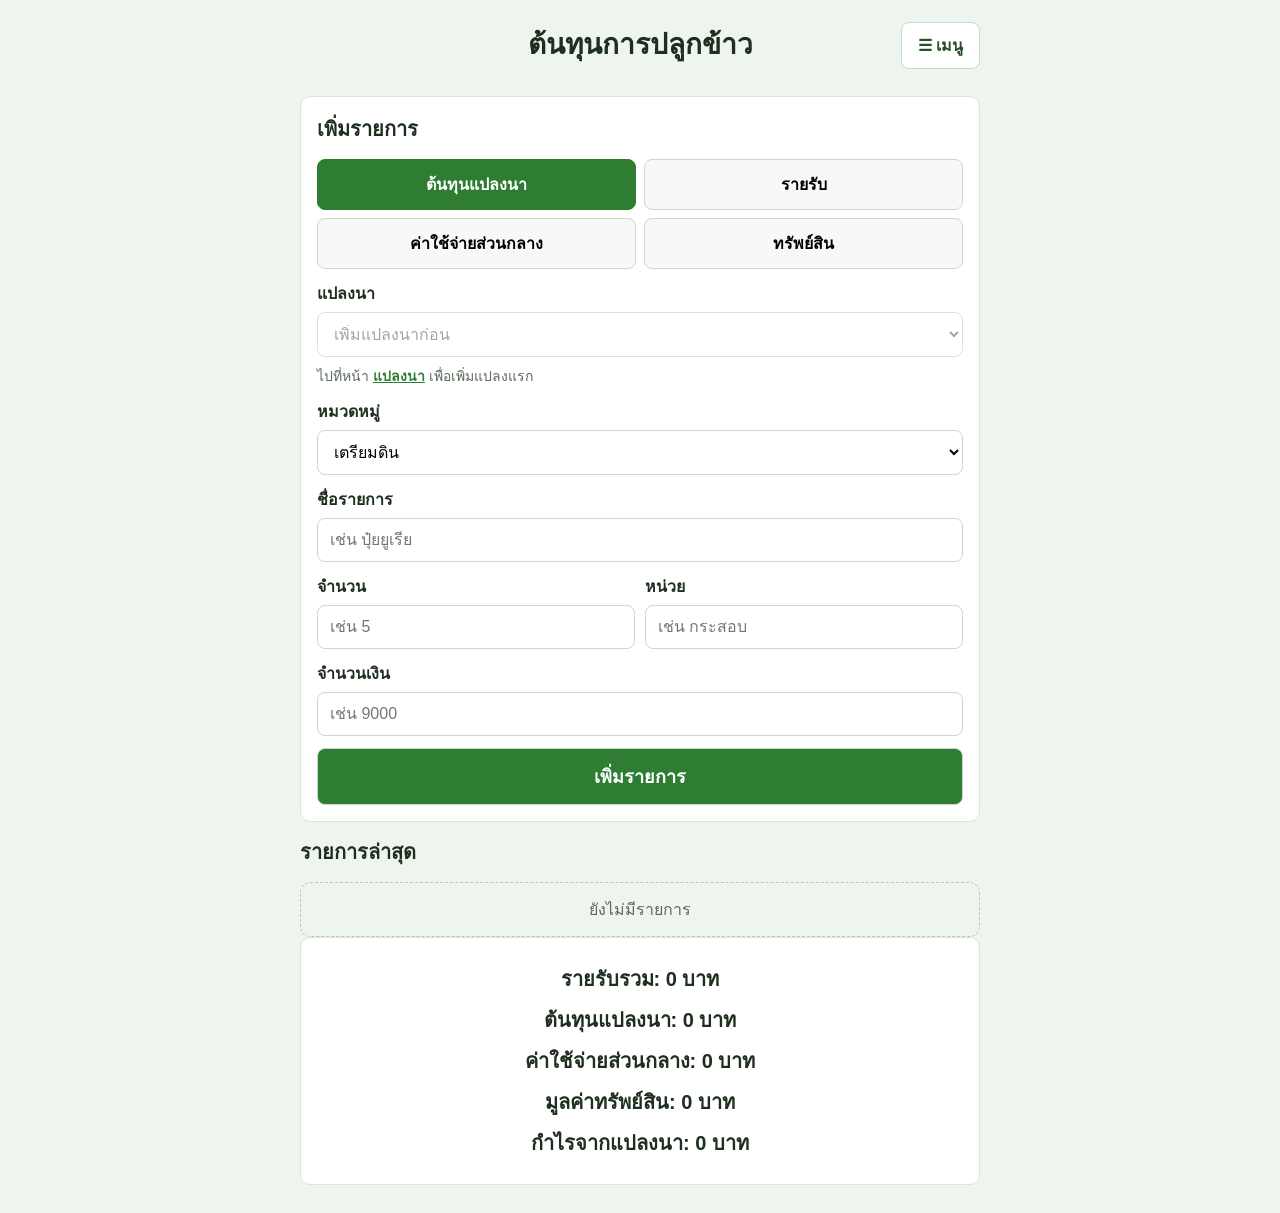
<file: index.html>
<!DOCTYPE html>
<html lang="th">
<head>
    <meta charset="UTF-8">
    <meta name="viewport" content="width=device-width, initial-scale=1.0">
    <title>บันทึกรายการ - ต้นทุนการปลูกข้าว</title>
    <link rel="stylesheet" href="style.css">
    <link rel="manifest" href="manifest.json">
    <meta name="theme-color" content="#2e7d32">
</head>
<body>

    <div class="container">

        <header class="app-header">
            <h1>ต้นทุนการปลูกข้าว</h1>
            <button class="menu-btn" type="button" onclick="toggleMenu()" aria-label="เปิดเมนู">
                ☰ เมนู
            </button>
            <nav id="appNav" class="app-nav">
                <a class="active" href="index.html">รายการ</a>
                <a href="field.html">แปลงนา</a>
                <a href="field-summary.html">สรุปแปลง</a>
                <a href="asset.html">ทรัพย์สิน</a>
                <a href="dashboard.html">แดชบอร์ด</a>
                <a href="settings.html">ตั้งค่า</a>
            </nav>
        </header>

        <section class="card">
            <h2>เพิ่มรายการ</h2>

            <div class="group-selector">
                <button id="fieldCostBtn" class="group-btn active-group" onclick="setTransactionGroup('field_cost')">
                    ต้นทุนแปลงนา
                </button>
                <button id="incomeBtn" class="group-btn" onclick="setTransactionGroup('income')">
                    รายรับ
                </button>
                <button id="overheadBtn" class="group-btn" onclick="setTransactionGroup('overhead')">
                    ค่าใช้จ่ายส่วนกลาง
                </button>
                <button id="assetBtn" class="group-btn" onclick="setTransactionGroup('asset')">
                    ทรัพย์สิน
                </button>
            </div>

            <div id="fieldGroup" class="form-block">
                <label for="fieldSelect">แปลงนา</label>
                <select id="fieldSelect"></select>
                <p id="fieldHint" class="hint"></p>
            </div>

            <div id="categoryGroup" class="form-block">
                <label for="categorySelect">หมวดหมู่</label>
                <select id="categorySelect" onchange="setCategory(this.value)"></select>
            </div>

            <label id="nameLabel" for="itemName">ชื่อรายการ</label>
            <input type="text" id="itemName" placeholder="เช่น ปุ๋ยยูเรีย">

            <div id="quantityGroup" class="form-grid">
                <div>
                    <label for="itemQuantity">จำนวน</label>
                    <input type="number" id="itemQuantity" placeholder="เช่น 5">
                </div>
                <div>
                    <label for="itemUnit">หน่วย</label>
                    <input type="text" id="itemUnit" placeholder="เช่น กระสอบ">
                </div>
            </div>

            <label id="amountLabel" for="itemAmount">จำนวนเงิน</label>
            <input type="number" id="itemAmount" placeholder="เช่น 9000">

            <div id="usefulLifeGroup" class="form-block hidden">
                <label for="usefulLifeYears">อายุใช้งาน (ปี)</label>
                <input type="number" id="usefulLifeYears" placeholder="เช่น 5">
            </div>

            <button id="saveBtn" class="main-btn" onclick="saveTransaction()">
                เพิ่มรายการ
            </button>
        </section>

        <section class="">
            <h2>รายการล่าสุด</h2>
            <ul id="transactionList" class="item-list"></ul>
        </section>

        <section class="card total">
            <h2>รายรับรวม: <span id="incomeTotal">0</span> บาท</h2>
            <h2>ต้นทุนแปลงนา: <span id="fieldCostTotal">0</span> บาท</h2>
            <h2>ค่าใช้จ่ายส่วนกลาง: <span id="overheadTotal">0</span> บาท</h2>
            <h2>มูลค่าทรัพย์สิน: <span id="assetTotal">0</span> บาท</h2>
            <h2>กำไรจากแปลงนา: <span id="farmProfitTotal">0</span> บาท</h2>
        </section>

    </div>

    <script src="script.js"></script>
    <script src="js/pwa.js"></script>

</body>
</html>
</file>
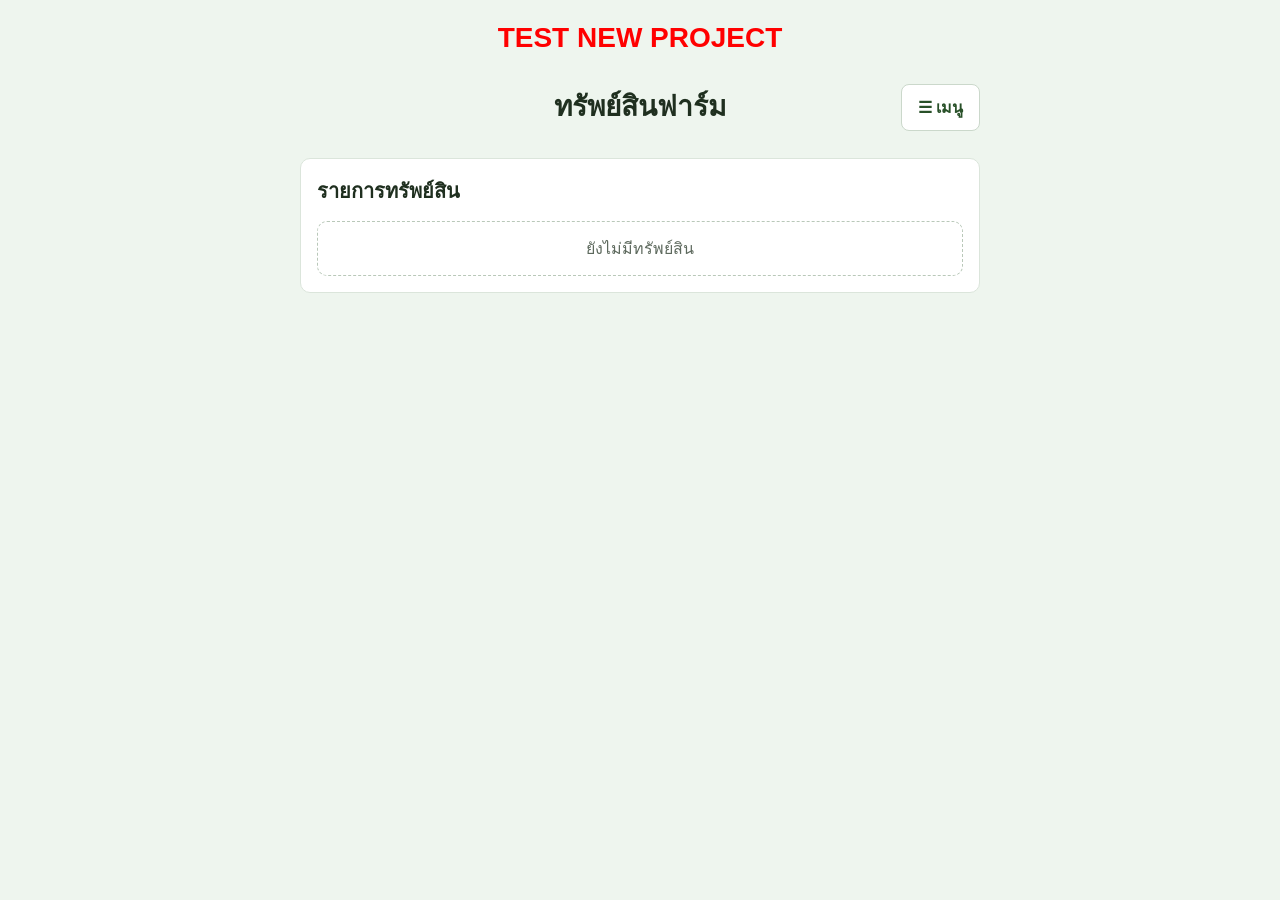
<file: asset.html>
<!DOCTYPE html>
<html lang="th">
<head>
    <meta charset="UTF-8">
    <meta name="viewport" content="width=device-width, initial-scale=1.0">
    <title>ทรัพย์สิน - ต้นทุนการปลูกข้าว</title>
    <link rel="stylesheet" href="style.css">
    <link rel="manifest" href="manifest.json">
</head>
<body>
    <h1 style="color:red">
TEST NEW PROJECT
</h1>

    <div class="container">

        <header class="app-header">
            <h1>ทรัพย์สินฟาร์ม</h1>
            <button
                class="menu-btn"
                type="button"
                onclick="toggleMenu()"
                aria-label="เปิดเมนู">
                ☰ เมนู
            </button>
                        <nav id="appNav" class="app-nav">
                <a class="active" href="index.html">รายการ</a>
                <a href="field.html">แปลงนา</a>
                <a href="field-summary.html">สรุปแปลง</a>
                <a href="asset.html">ทรัพย์สิน</a>
                <a href="dashboard.html">แดชบอร์ด</a>
                <a href="settings.html">ตั้งค่า</a>
            </nav>
        </header>

        <section class="card">
            <h2>รายการทรัพย์สิน</h2>
            <ul id="assetList" class="item-list"></ul>
        </section>

    </div>

    <script src="script.js"></script>
    <script src="js/setting.js"></script>
    <script src="js/pwa.js"></script>

</body>
</html>
</file>
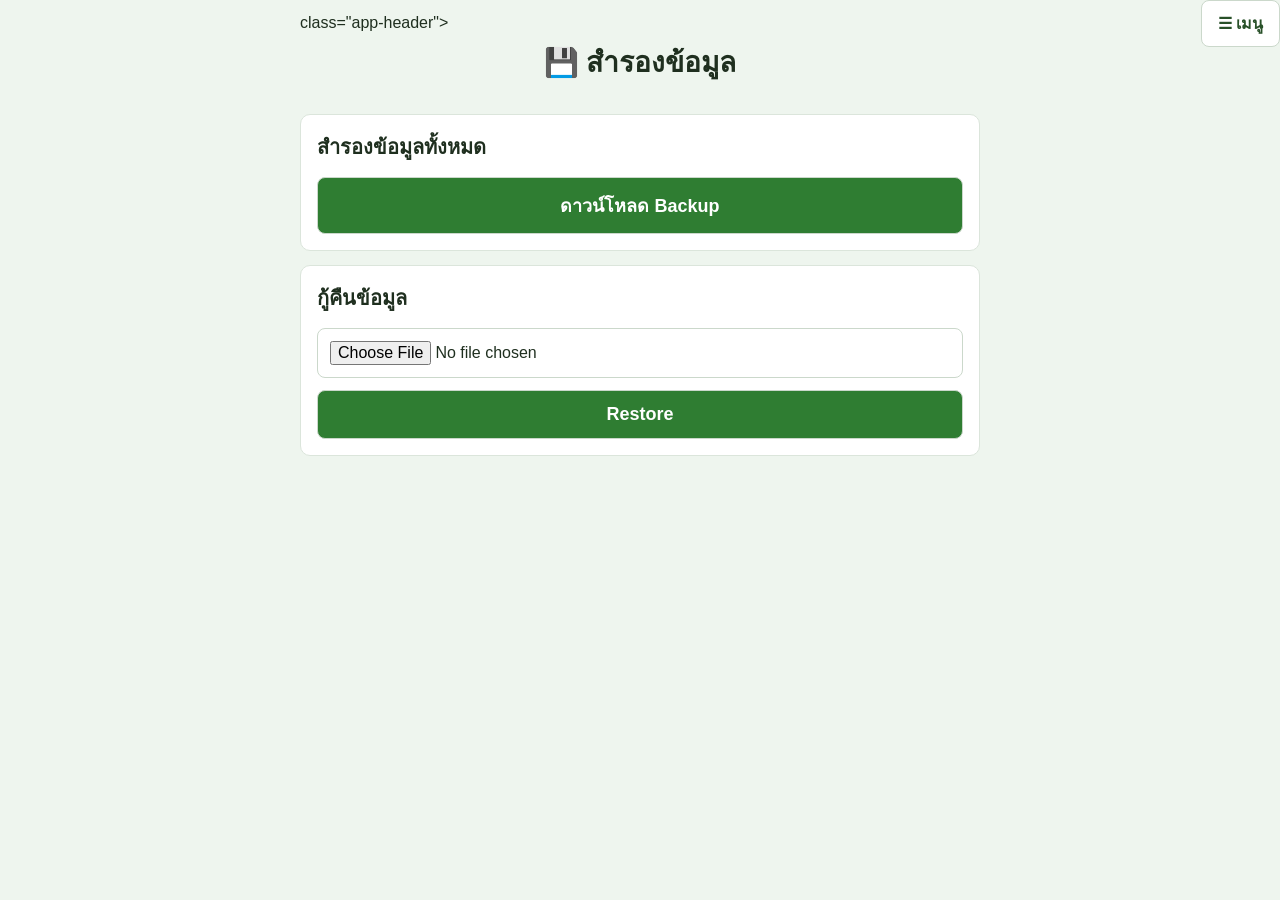
<file: backup.html>
<!DOCTYPE html>
<html lang="th">
<head>

<meta charset="UTF-8">
<meta name="viewport" content="width=device-width, initial-scale=1.0">



<link rel="stylesheet" href="style.css">
<link rel="manifest" href="manifest.json">

</head>

<body>
    <div class="container">

         class="app-header">
            <h1>💾 สำรองข้อมูล</h1>
            <button
                class="menu-btn"
                type="button"
                onclick="toggleMenu()"
                aria-label="เปิดเมนู">
                ☰ เมนู
            </button>
            <nav id="appNav" class="app-nav">
                <a href="index.html">รายการ</a>
                <a class="active" href="field.html">แปลงนา</a>
                <a href="field-summary.html">สรุปแปลง</a>
                <a href="asset.html">ทรัพย์สิน</a>
                <a href="dashboard.html">แดชบอร์ด</a>
                <a href="settings.html">ตั้งค่า</a>
            </nav>
       

        <div class="container">
<title>สำรองข้อมูล</title>
<div class="card">

<h2>สำรองข้อมูลทั้งหมด</h2>

<button
    class="main-btn"
    onclick="backupFarmData()">

    ดาวน์โหลด Backup

</button>

</div>

<div class="card">

<h2>กู้คืนข้อมูล</h2>

<input
    type="file"
    id="restoreFile"
    accept=".json">

<button
    class="main-btn"
    onclick="restoreFarmData()">

    Restore

</button>

</div>

</div>

<script src="script.js"></script>
<script src="js/setting.js"></script>
<script src="js/pwa.js"></script>

</body>
</html>
</file>
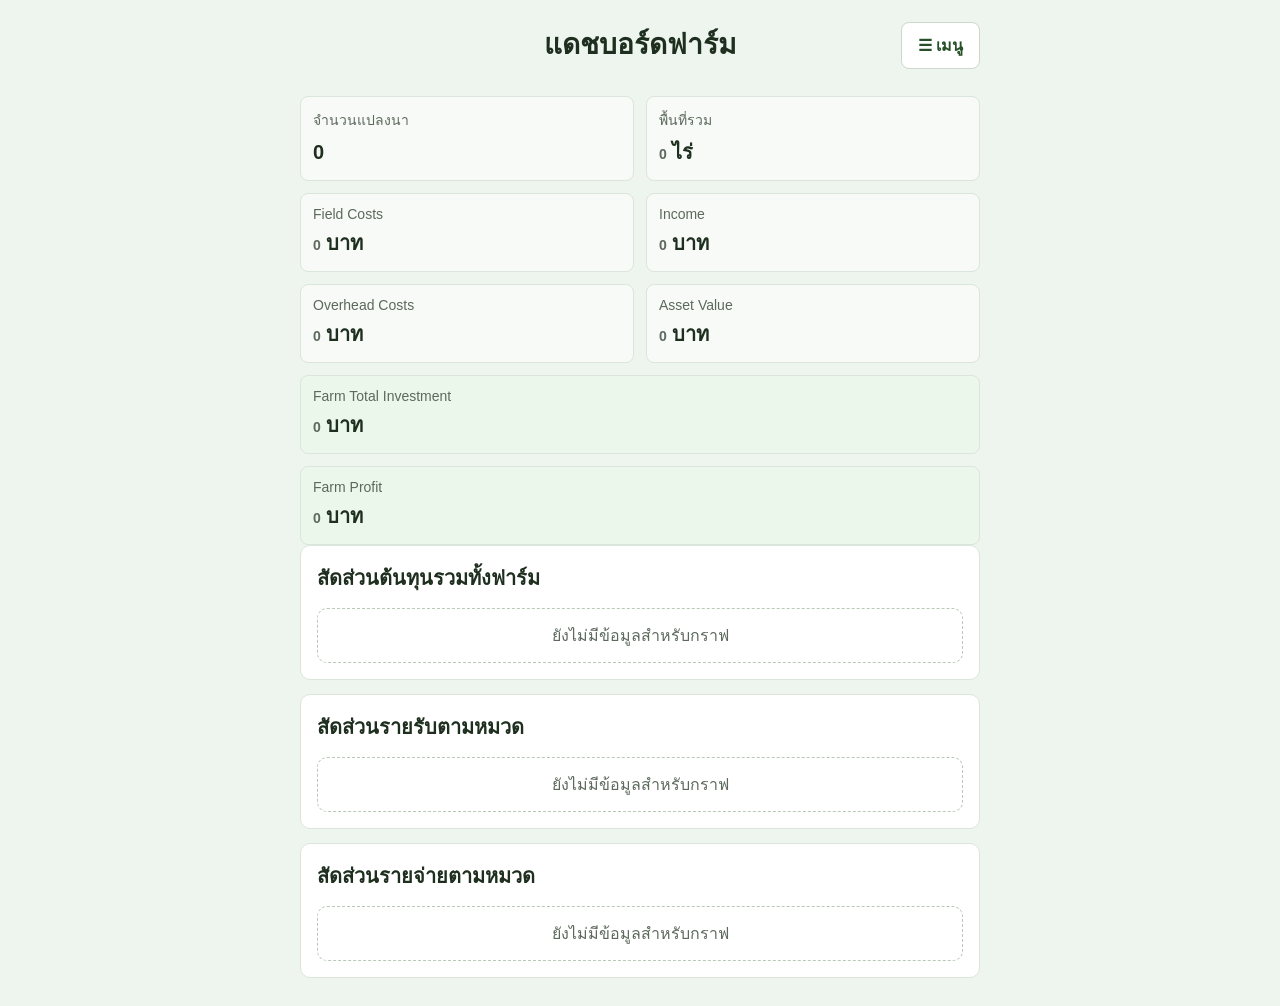
<file: dashboard.html>
<!DOCTYPE html>
<html lang="th">
<head>
    <meta charset="UTF-8">
    <meta name="viewport" content="width=device-width, initial-scale=1.0">
    <title>แดชบอร์ด - ต้นทุนการปลูกข้าว</title>
    <link rel="stylesheet" href="style.css">
    <link rel="manifest" href="manifest.json">
</head>
<body>

    <div class="container">

        <header class="app-header">
            <h1>แดชบอร์ดฟาร์ม</h1>
            <button class="menu-btn" type="button" onclick="toggleMenu()" aria-label="เปิดเมนู">
                ☰ เมนู
            </button>
            <nav id="appNav" class="app-nav">
                <a class="active" href="index.html">รายการ</a>
                <a href="field.html">แปลงนา</a>
                <a href="field-summary.html">สรุปแปลง</a>
                <a href="asset.html">ทรัพย์สิน</a>
                <a href="dashboard.html">แดชบอร์ด</a>
                <a href="settings.html">ตั้งค่า</a>
            </nav>
        </header>

        <section class="dashboard-grid">
            <div class="metric-card">
                <span>จำนวนแปลงนา</span>
                <strong id="dashboardFieldCount">0</strong>
            </div>
            <div class="metric-card">
                <span>พื้นที่รวม</span>
                <strong><span id="dashboardArea">0</span> ไร่</strong>
            </div>
            <div class="metric-card">
                <span>Field Costs</span>
                <strong><span id="dashboardFieldCosts">0</span> บาท</strong>
            </div>
            <div class="metric-card">
                <span>Income</span>
                <strong><span id="dashboardIncome">0</span> บาท</strong>
            </div>
            <div class="metric-card">
                <span>Overhead Costs</span>
                <strong><span id="dashboardOverheads">0</span> บาท</strong>
            </div>
            <div class="metric-card">
                <span>Asset Value</span>
                <strong><span id="dashboardAssets">0</span> บาท</strong>
            </div>
            <div class="metric-card wide">
                <span>Farm Total Investment</span>
                <strong><span id="dashboardInvestment">0</span> บาท</strong>
            </div>
            <div class="metric-card wide profit-card">
                <span>Farm Profit</span>
                <strong><span id="dashboardProfit">0</span> บาท</strong>
            </div>
        </section>

        <section class="card">
            <h2>สัดส่วนต้นทุนรวมทั้งฟาร์ม</h2>
            <div id="dashboardPieChart"></div>
        </section>

        <section class="card">
            <h2>สัดส่วนรายรับตามหมวด</h2>
            <div id="dashboardIncomePieChart"></div>
        </section>

        <section class="card">
            <h2>สัดส่วนรายจ่ายตามหมวด</h2>
            <div id="dashboardExpensePieChart"></div>
        </section>

    </div>

    <script src="script.js"></script>
    <script src="js/setting.js"></script>
    <script src="js/pwa.js"></script>

</body>
</html>
</file>
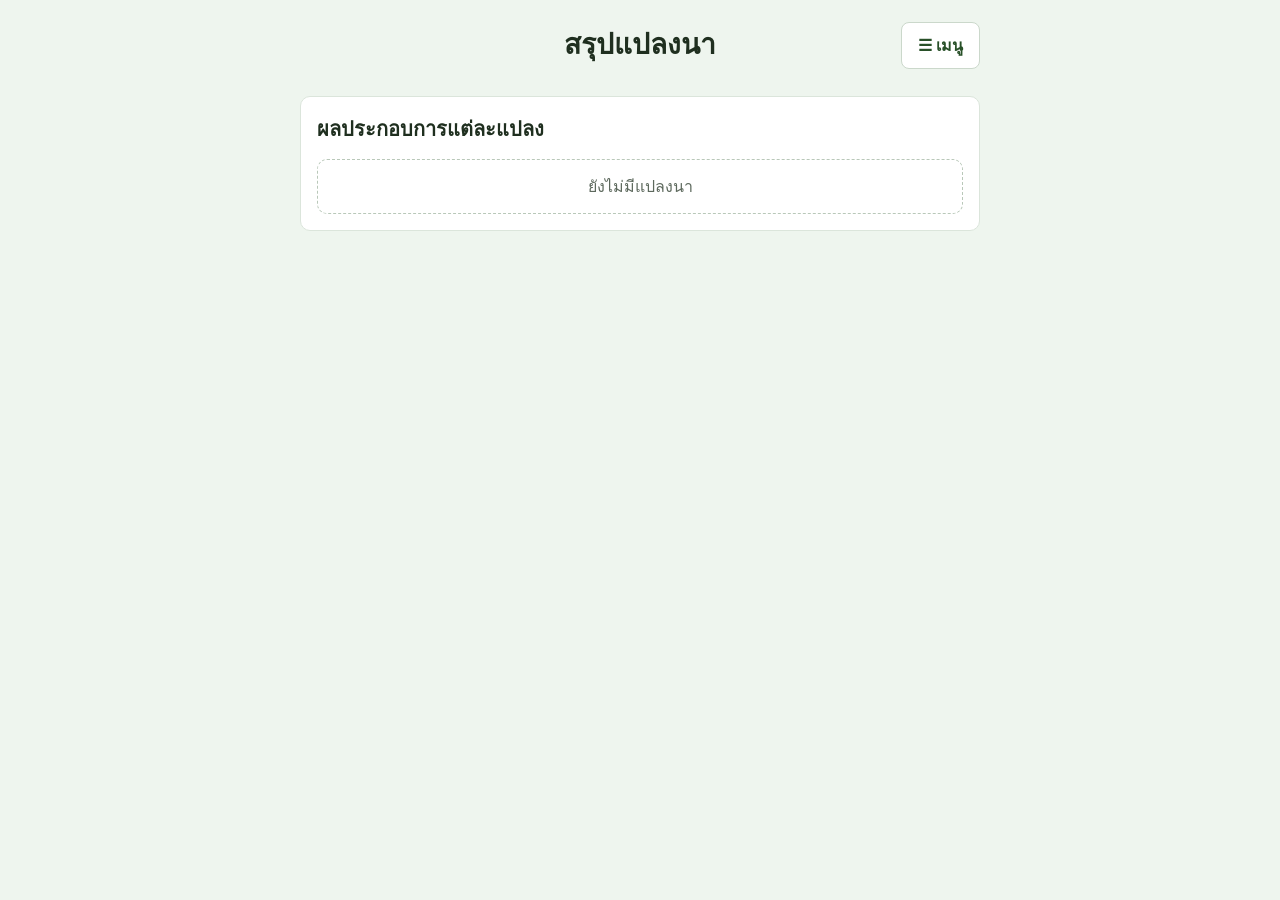
<file: field-summary.html>
<!DOCTYPE html>
<html lang="th">
<head>
    <meta charset="UTF-8">
    <meta name="viewport" content="width=device-width, initial-scale=1.0">
    <title>สรุปแปลงนา - ต้นทุนการปลูกข้าว</title>
    <link rel="stylesheet" href="style.css">
    <link rel="manifest" href="manifest.json">
</head>
<body>

    <div class="container">

        <header class="app-header">
            <h1>สรุปแปลงนา</h1>
            <button
                class="menu-btn"
                type="button"
                onclick="toggleMenu()"
                aria-label="เปิดเมนู">
                ☰ เมนู
            </button>
            <nav id="appNav" class="app-nav">
                <a class="active" href="index.html">รายการ</a>
                <a href="field.html">แปลงนา</a>
                <a href="field-summary.html">สรุปแปลง</a>
                <a href="asset.html">ทรัพย์สิน</a>
                <a href="dashboard.html">แดชบอร์ด</a>
                <a href="settings.html">ตั้งค่า</a>
            </nav>
        </header>

        <section class="card">
            <h2>ผลประกอบการแต่ละแปลง</h2>
            <div id="fieldSummaryList" class="summary-list"></div>
        </section>

    </div>

    <script src="script.js"></script>
    <script src="js/setting.js"></script>
    <script src="js/pwa.js"></script>

</body>
</html>
</file>
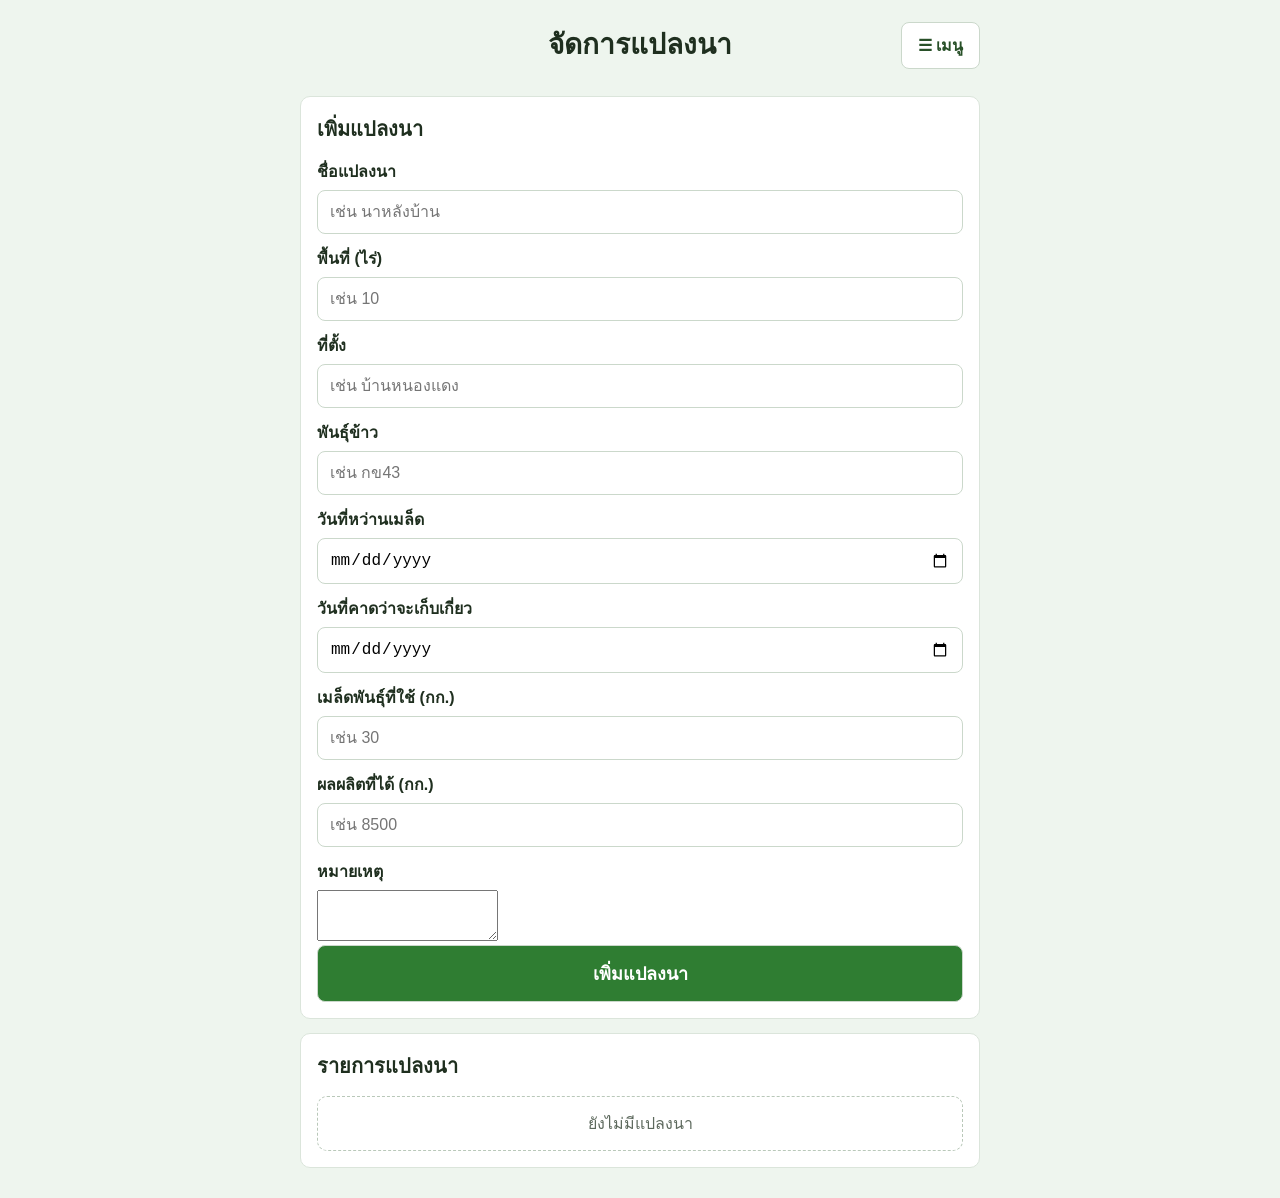
<file: field.html>
<!DOCTYPE html>
<html lang="th">
<head>
    <meta charset="UTF-8">
    <meta name="viewport" content="width=device-width, initial-scale=1.0">
    <title>แปลงนา - ต้นทุนการปลูกข้าว</title>
    <link rel="stylesheet" href="style.css">
    <link rel="manifest" href="manifest.json">
</head>
<body>

    <div class="container">

        <header class="app-header">
            <h1>จัดการแปลงนา</h1>
            <button
                class="menu-btn"
                type="button"
                onclick="toggleMenu()"
                aria-label="เปิดเมนู">
                ☰ เมนู
            </button>
            <nav id="appNav" class="app-nav">
                <a class="active" href="index.html">รายการ</a>
                <a href="field.html">แปลงนา</a>
                <a href="field-summary.html">สรุปแปลง</a>
                <a href="asset.html">ทรัพย์สิน</a>
                <a href="dashboard.html">แดชบอร์ด</a>
                <a href="settings.html">ตั้งค่า</a>
            </nav>
        </header>

        <section class="card">
            <h2>เพิ่มแปลงนา</h2>

            <label for="fieldName">ชื่อแปลงนา</label>
            <input
                type="text"
                id="fieldName"
                placeholder="เช่น นาหลังบ้าน"
            >

            <label for="fieldArea">พื้นที่ (ไร่)</label>
            <input
                type="number"
                id="fieldArea"
                placeholder="เช่น 10"
            >

            <label for="fieldLocation">ที่ตั้ง</label>
            <input
                type="text"
                id="fieldLocation"
                placeholder="เช่น บ้านหนองแดง"
            >
<label for="riceVariety">พันธุ์ข้าว</label>
<input
    type="text"
    id="riceVariety"
    placeholder="เช่น กข43"
/>

<label for="sowingDate">วันที่หว่านเมล็ด</label>
<input
    type="date"
    id="sowingDate"
/>

<label for="expectedHarvestDate">
    วันที่คาดว่าจะเก็บเกี่ยว
</label>
<input
    type="date"
    id="expectedHarvestDate"
/>
<label for="seedUsedKg">
    เมล็ดพันธุ์ที่ใช้ (กก.)
</label>

<input
    type="number"
    id="seedUsedKg"
    placeholder="เช่น 30"
/>

<label for="harvestYieldKg">
    ผลผลิตที่ได้ (กก.)
</label>

<input
    type="number"
    id="harvestYieldKg"
    placeholder="เช่น 8500"
/>
<label for="fieldNote">หมายเหตุ</label>
<textarea
    id="fieldNote"
    rows="3"
></textarea>

            <button
                id="fieldSaveBtn"
                class="main-btn"
                onclick="saveField()">
                เพิ่มแปลงนา
            </button>
        </section>

        <section class="card">
            <h2>รายการแปลงนา</h2>
            <ul id="fieldList" class="item-list"></ul>
        </section>

    </div>

    <script src="script.js"></script>
    <script src="js/setting.js"></script>
    <script src="js/pwa.js"></script>

</body>
</html>
</file>
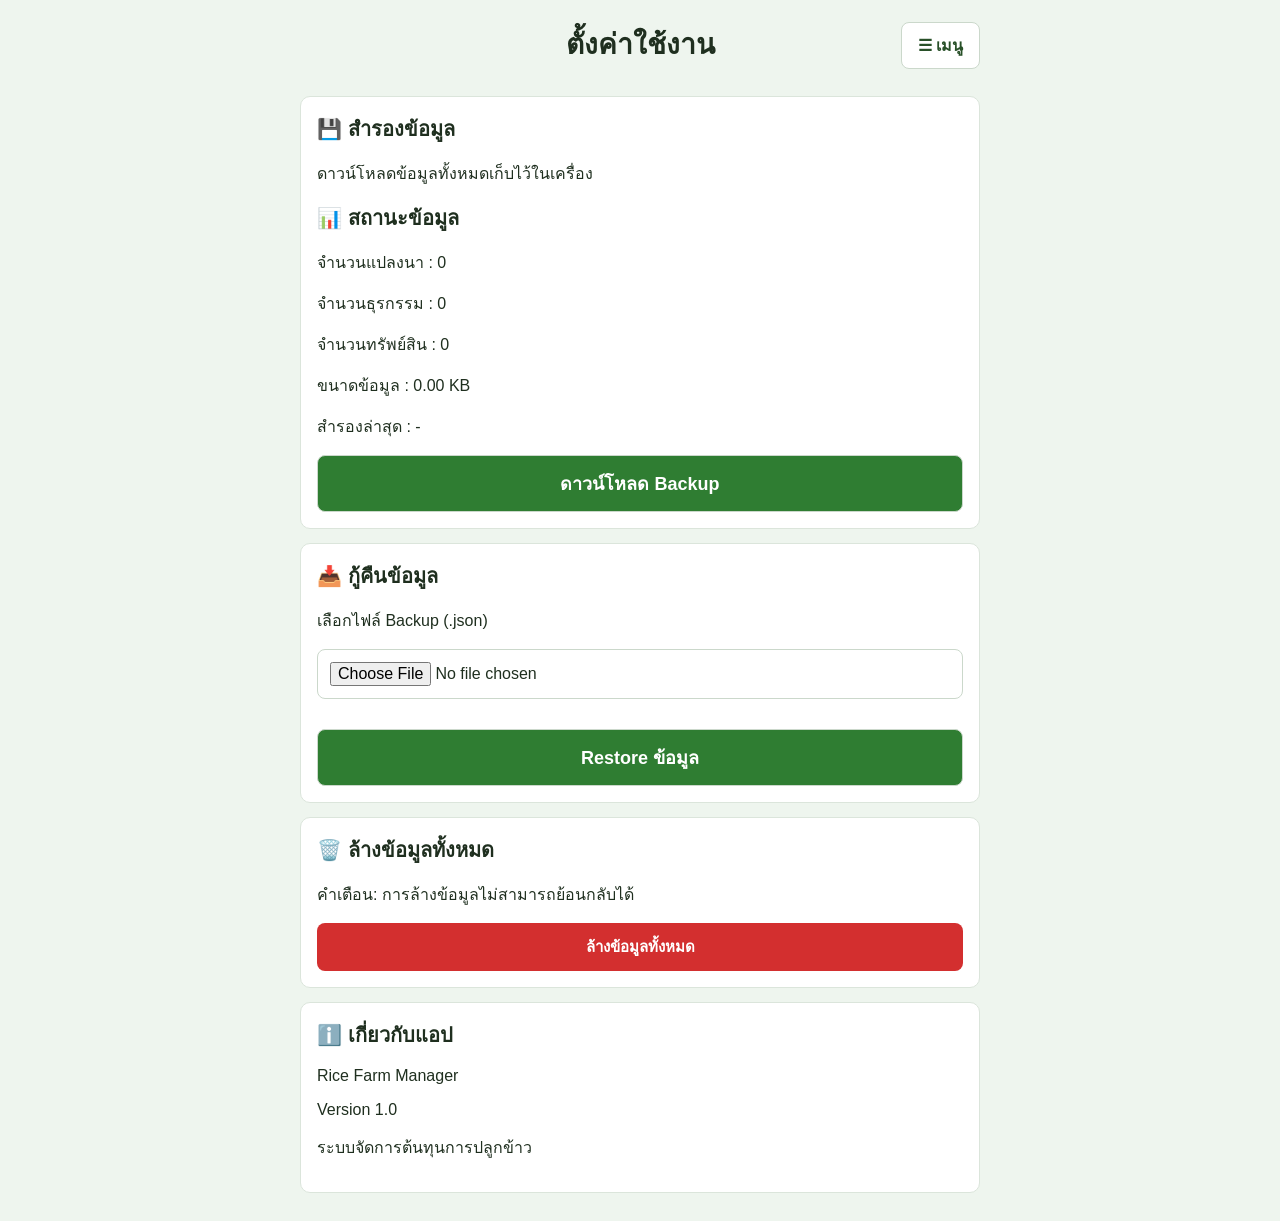
<file: settings.html>
<!DOCTYPE html>
<html lang="th">

<head>

    <meta charset="UTF-8">
    <meta name="viewport" content="width=device-width, initial-scale=1.0">

    <title>ตั้งค่า</title>

    <link rel="stylesheet" href="style.css">
    <link rel="manifest" href="manifest.json">

</head>

<body>

    <div class="container">

        <header class="app-header">

            <h1>ตั้งค่าใช้งาน</h1>

            <button
                class="menu-btn"
                type="button"
                onclick="toggleMenu()"
                aria-label="เปิดเมนู">

                ☰ เมนู

            </button>

            <nav id="appNav" class="app-nav">

                <a href="index.html">รายการ</a>

                <a href="field.html">แปลงนา</a>

                <a href="field-summary.html">สรุปแปลง</a>

                <a href="asset.html">ทรัพย์สิน</a>

                <a href="dashboard.html">แดชบอร์ด</a>

                <a class="active" href="settings.html">
                    ตั้งค่า
                </a>

            </nav>

        </header>

        <div class="card">

            <h2>💾 สำรองข้อมูล</h2>

                 <p> ดาวน์โหลดข้อมูลทั้งหมดเก็บไว้ในเครื่อง</p>

            <h2>📊 สถานะข้อมูล</h2>

                <p>จำนวนแปลงนา : <span id="fieldCount">0</span></p>
                 <p>จำนวนธุรกรรม : <span id="expenses">0</span></p>
                 <p>จำนวนทรัพย์สิน : <span id="assetCount">0</span></p>
                 <p>ขนาดข้อมูล : <span id="storageSize">0 KB</span></p>
                 <p>สำรองล่าสุด : <span id="lastBackup">-</span></p>

            <button
                class="main-btn"
                onclick="backupFarmData()">

                ดาวน์โหลด Backup

            </button>

        </div>

        <div class="card">

            <h2>📥 กู้คืนข้อมูล</h2>

            <p>
                เลือกไฟล์ Backup (.json)
            </p>

            <input
                type="file"
                id="restoreFile"
                accept=".json">

            <br><br>

            <button
                class="main-btn"
                onclick="restoreFarmData()">

                Restore ข้อมูล

            </button>

        </div>

        <div class="card">

            <h2>🗑️ ล้างข้อมูลทั้งหมด</h2>

            <p>
                คำเตือน: การล้างข้อมูลไม่สามารถย้อนกลับได้
            </p>

            <button
                class="danger-btn"
                onclick="clearAllData()">

                ล้างข้อมูลทั้งหมด

            </button>

        </div>

        <div class="card">

            <h2>ℹ️ เกี่ยวกับแอป</h2>

            <p>Rice Farm Manager</p>

            <p>Version 1.0</p>

            <p>ระบบจัดการต้นทุนการปลูกข้าว</p>

        </div>

    </div>

    <script src="script.js"></script>
    <script src="js/setting.js"></script>
    <script src="js/pwa.js"></script>
</body>

</html>
</file>
<file: style.css>
* {
    box-sizing: border-box;
}

body {
    font-family: Arial, sans-serif;
    background: #eef5ee;
    color: #1f2f1f;
    margin: 0;
    padding: 14px;
}

.container {
    max-width: 680px;
    margin: auto;
}
/* ==================== */
/* เมนูด้านบน */
/* ==================== */
.app-header {
    margin-bottom: 14px;
    position: relative;
}
/* ==================== */
/* เมนูให้เด้งออกมาด้านขวา CSS นี้ */
/* ==================== */
.app-nav {

    display: none;

    position: absolute;

    top: 55px;

    right: 0;

    width: 220px;

    background: white;

    border: 1px solid #cbd8cb;

    border-radius: 10px;

    padding: 10px;

    box-shadow: 0 4px 12px rgba(0,0,0,.1);

    z-index: 999;

}

.app-nav.open {
    display: grid;
}


h1 {
    margin: 8px 0 30px;
    text-align: center;
    font-size: 28px;
}

h2 {
    margin: 0 0 14px;
    font-size: 20px;
}

.app-nav {
    display: none;
    grid-template-columns: 1fr;
    gap: 8px;
    margin-top: 10px;
}

.app-nav.open {
    display: grid;
}

.app-nav a {
    display: block;
    padding: 10px 6px;
    border: 1px solid #cbd8cb;
    border-radius: 8px;
    background: white;
    color: #285028;
    text-align: center;
    text-decoration: none;
    font-weight: bold;
    font-size: 14px;
    transition: all 0.3s ease;
}

.app-nav a:hover {
    background: #e8f5e9;
    border-color: #2f7d32;
}

.menu-btn {

    position: absolute;

    top: 0;
    right: 0;

    width: auto;

    padding: 10px 16px;

    background: white;

    color: #285028;

    border: 1px solid #cbd8cb;

    border-radius: 8px;

    font-size: 16px;

    font-weight: bold;
}

.app-nav a.active {
    background: #2f7d32;
    color: white;
    border-color: #2f7d32;
}


.card,
.summary-card,
.metric-card {
    background: white;
    border: 1px solid #dbe5db;
    border-radius: 10px;
    padding: 16px;
    margin-bottom: 14px;
}

label {
    display: block;
    margin: 0 0 6px;
    font-weight: bold;
}

input,
select {
    width: 100%;
    padding: 12px;
    margin-bottom: 12px;
    border: 1px solid #cbd8cb;
    border-radius: 8px;
    background: white;
    font-size: 16px;
}

button {
    border: 1px solid #cbd8cb;
    border-radius: 8px;
    cursor: pointer;
    font-size: 15px;
}

.main-btn {
    width: 100%;
    padding: 13px;
    background: #2f7d32;
    color: white;
    font-size: 18px;
    font-weight: bold;
}

.hint {
    margin: -4px 0 12px;
    color: #5c6b5c;
    font-size: 14px;
}

.hint a {
    color: #2f7d32;
    font-weight: bold;
}

.group-selector,
.type-selector {
    display: flex;
    gap: 8px;
    margin-bottom: 12px;
}

.group-selector {
    display: grid;
    grid-template-columns: repeat(2, 1fr);
}

.group-btn,
.type-btn {
    flex: 1;
    padding: 12px;
    background: #f7f9f7;
    font-size: 16px;
    font-weight: bold;
}

.active-group {
    background: #2f7d32;
    color: white;
    border-color: #2f7d32;
}

.active-expense {
    background: #d94b4b;
    color: white;
    border-color: #d94b4b;
}

.active-income {
    background: #36a852;
    color: white;
    border-color: #36a852;
}

.item-list {
    list-style: none;
    padding: 0;
    margin: 0;
}

.form-block {
    margin-bottom: 0;
}

.form-grid {
    display: grid;
    grid-template-columns: 1fr 1fr;
    gap: 10px;
}

.hidden {
    display: none;
}

.list-row {
    display: flex;
    justify-content: space-between;
    gap: 12px;
    padding: 12px;
    margin-bottom: 10px;
    border: 1px solid #dbe5db;
    border-radius: 10px;
    background: #fbfdfb;
}

.expense-row {
    border-color: #efc6c6;
    background: #fff4f4;
}

.income-row {
    border-color: #b9dfb9;
    background: #f0fff0;
}

.field_cost {
    border-color: #efc6c6;
    background: #fff4f4;
}

.overhead {
    border-color: #d8cfaa;
    background: #fffbea;
}

.asset {
    border-color: #b9d2e8;
    background: #f0f8ff;
}

.income {
    border-color: #b9dfb9;
    background: #c0f7c0;
}

.list-info {
    display: grid;
    gap: 4px;
    min-width: 0;
}

.list-info strong,
.list-info span,
.list-info small {
    overflow-wrap: anywhere;
}

.list-info small {
    color: #5d695d;
}

.row-actions {
    display: flex;
    flex-direction: column;
    gap: 8px;
    flex-shrink: 0;
}

.row-actions button {
    min-width: 64px;
    padding: 8px 10px;
    background: white;
}

.total {
    text-align: center;
}

.total h2 {
    margin: 9px 0;
    text-align: center;
}

.summary-list {
    display: grid;
    gap: 12px;
}

.summary-title {
    display: flex;
    justify-content: space-between;
    gap: 10px;
    margin-bottom: 4px;
    font-size: 18px;
}

.summary-card small {
    color: #5d695d;
}

.summary-grid {
    display: grid;
    grid-template-columns: repeat(2, 1fr);
    gap: 10px;
    margin-top: 12px;
}

.summary-grid div,
.metric-card {
    display: grid;
    gap: 5px;
    border-radius: 8px;
    background: #f7faf7;
    padding: 12px;
}

.summary-grid span,
.metric-card span {
    color: #5d695d;
    font-size: 14px;
}

.summary-grid strong,
.metric-card strong {
    font-size: 20px;
}

.field-chart {
    margin-top: 14px;
    border-top: 1px solid #e2e9e2;
    padding-top: 14px;
}

.field-chart h3 {
    margin: 0 0 10px;
    font-size: 17px;
}

.pie-chart-wrap {
    display: grid;
    grid-template-columns: 170px 1fr;
    gap: 14px;
    align-items: center;
}

.pie-chart {
    display: grid;
    place-items: center;
    width: 170px;
    height: 170px;
    border-radius: 50%;
    box-shadow: inset 0 0 0 1px #dbe5db;
}

.pie-chart span {
    display: grid;
    place-items: center;
    width: 82px;
    height: 82px;
    border-radius: 50%;
    background: white;
    color: #1f2f1f;
    font-size: 16px;
    font-weight: bold;
    text-align: center;
}

.chart-legend {
    display: grid;
    gap: 9px;
}

.chart-legend-item {
    display: grid;
    grid-template-columns: 14px 1fr;
    gap: 8px;
    align-items: start;
}

.chart-legend-item strong,
.chart-legend-item small {
    display: block;
    overflow-wrap: anywhere;
}

.chart-legend-item small {
    color: #5d695d;
}

.chart-dot {
    width: 14px;
    height: 14px;
    border-radius: 50%;
    margin-top: 3px;
}

.dashboard-grid {
    display: grid;
    grid-template-columns: repeat(2, 1fr);
    gap: 12px;
}

.metric-card {
    margin-bottom: 0;
}

.metric-card.wide {
    grid-column: 1 / -1;
    background: #eaf7ea;
}

.profit-card {
    background: #e7f5ff;
}

.empty-state {
    padding: 14px;
    border: 1px dashed #b9c8b9;
    border-radius: 10px;
    color: #5d695d;
    text-align: center;
}

@media (max-width: 520px) {
    body {
        padding: 10px;
    }

    h1 {
        font-size: 24px;
    }

    .group-selector,
    .form-grid,
    .summary-grid,
    .dashboard-grid,
    .pie-chart-wrap {
        grid-template-columns: 1fr;
    }

    .pie-chart {
        justify-self: center;
    }

    .list-row {
        display: grid;
    }

    .row-actions {
        flex-direction: row;
    }

    .row-actions button {
        flex: 1;
    }
}
.danger-btn {

    width: 100%;

    padding: 12px;

    border: none;

    border-radius: 8px;

    background: #d32f2f;

    color: white;

    font-weight: bold;

    cursor: pointer;

}

.danger-btn:hover {

    opacity: 0.9;

}


.summary-card {
    background: #fff;
    padding: 16px;
    margin-bottom: 16px;
    border-radius: 12px;
    border: 1px solid #ddd;
}

.summary-card h3 {
    margin-top: 0;
}

.summary-card hr {
    margin: 12px 0;
}
.field-info {
    margin: 12px 0;
    padding: 12px;
    background: #f7faf7;
    border-radius: 8px;
}

.field-info p {
    margin: 6px 0;
}
</file>
